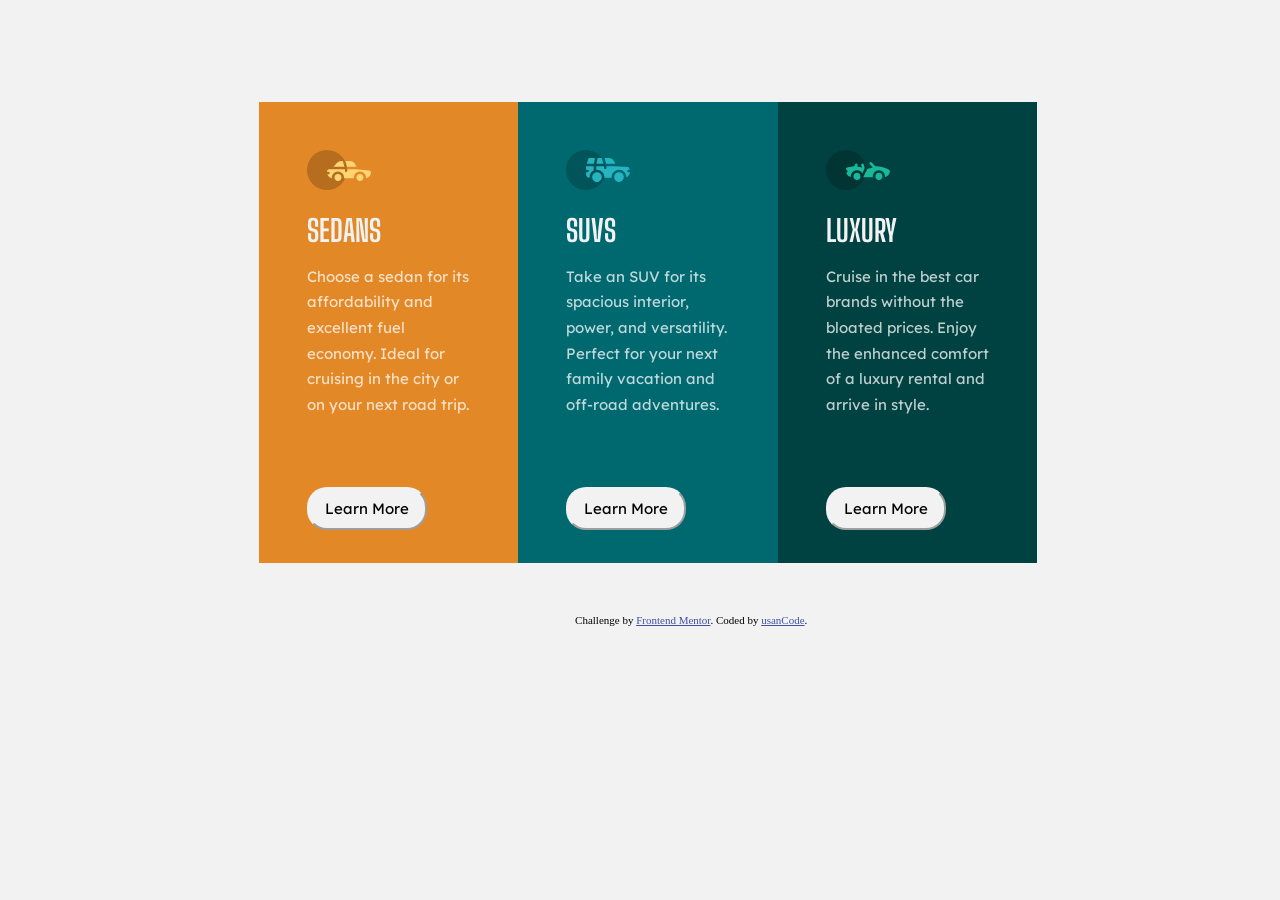
<file: 3-column-preview-card-component-main/index.html>
<!DOCTYPE html>
<html lang="en">
<head>
  <meta charset="UTF-8">
  <meta name="viewport" content="width=device-width, initial-scale=1.0"> <!-- displays site properly based on user's device -->

  <link rel="icon" type="image/png" sizes="32x32" href="./images/favicon-32x32.png">
  
  <title>Frontend Mentor | 3-column preview card component</title>
  <link rel="stylesheet" href="./main.css">
  <!-- Feel free to remove these styles or customise in your own stylesheet 👍 -->
  <style>
    .attribution { font-size: 11px; text-align: center; }
    .attribution a { color: hsl(228, 45%, 44%); }
  </style>
</head>
<body>
  <main>
    <div class="mainContainer">
      <div class="firstContainer">
        <img src="./images/icon-sedans.svg" alt="">
  <h1>Sedans</h1>
  <p>
  Choose a sedan for its affordability and excellent fuel economy. Ideal for cruising in the city 
  or on your next road trip.
</p>
</div>
<div class="sedans_butt_container">
<button class="sedans_button" aria-label="button" ></button>
</div>

<div class="secondContainer">
  <img src="./images/icon-suvs.svg" alt="">
 <h1>SUVs</h1> 
 <p>
  Take an SUV for its spacious interior, power, and versatility. Perfect for your next family vacation 
  and off-road adventures.
</p>
</div>
<div class="suvs_butt_container"  >
<button class="suvs_button" aria-label="button"   ></button>
</div>
<div class="thirdContainer">
  <img src="./images/icon-luxury.svg" alt="">
 <h1>Luxury</h1>
 <p>
  Cruise in the best car brands without the bloated prices. Enjoy the enhanced comfort of a luxury 
  rental and arrive in style.
</p>
</div>
<div class="luxury_butt_container"  >
<button class="luxury_button" aria-label="button"  ></button>
</div>

</div>

  <div class="attribution">
    Challenge by <a href="https://www.frontendmentor.io?ref=challenge" target="_blank" aria-label="about the challenge"      >Frontend Mentor</a>. 
    Coded by <a href="#"  aria-label="about the owner" >usanCode</a>.
  </div>
</main>

</body>
</html>
</file>
<file: 3-column-preview-card-component-main/main.css>
@import url('https://fonts.googleapis.com/css2?family=Lexend+Deca&display=swap');

@import url('https://fonts.googleapis.com/css2?family=Big+Shoulders+Display:wght@700&display=swap');


p{
    color: hsla(0, 0%, 100%, 0.75);
    padding-bottom:10px;
}

body{
    background-color: hsl(0, 0%, 95%);
    font-size: 15px;
    
    margin-top:8%;
    margin-bottom:4%;
    margin-left:4%;
    margin-right:4%;
 
    width:100%;
   
    
}

.mainContainer{
    display:grid;
    grid-template-columns: 30% 30% 30%; 
    grid-template-rows:65% 10%;
    margin:auto;
    width:54rem;
    height:32rem;
 
}


.firstContainer{
    background-color: hsl(31, 77%, 52%) ;
    grid-column-start:1 ;
    grid-column-end: 2;
    grid-row-start:1 ;
    grid-row-end: 2;
    padding: 3rem;
    font-family:Lexend Deca ;
    font-weight: 400;
    line-height: 1.6rem;

    
}
.sedans_butt_container{
    background-color: hsl(31, 77%, 52%) ;
    grid-column-start:1 ;
    grid-column-end: 2;
    grid-row-start:2 ;
    grid-row-end: 3;
    padding-bottom: 6rem;
    padding-top: 2rem;
    padding-right: 3rem;
    padding-left: 3rem;
   
   
   
}

.secondContainer{
    background-color: hsl(184, 100%, 22%) ;
    grid-column-start:2 ;
    grid-column-end: 3;
    grid-row-start:1 ;
    grid-row-end: 2; 
    padding: 3rem; 
    font-family:Lexend Deca ;
    font-weight: 400;
    line-height: 1.6rem;
}

.suvs_butt_container{
    background-color: hsl(184, 100%, 22%) ;
    grid-column-start:2 ;
    grid-column-end: 3;
    grid-row-start:2 ;
    grid-row-end: 3; 
    padding-bottom: 6rem;
    padding-top: 2rem;
    padding-right: 3rem;
    padding-left: 3rem;
}

.thirdContainer{
    
    background-color: hsl(179, 100%, 13%) ;
    grid-column-start:3 ;
    grid-column-end: 4;
    grid-row-start:1 ;
    grid-row-end: 2;
    padding: 3rem;
    font-family:Lexend Deca ;
    font-weight: 400;
    line-height: 1.6rem;

}

.luxury_butt_container {
    background-color: hsl(179, 100%, 13%) ;
    grid-column-start:3 ;
    grid-column-end: 4;
    grid-row-start:2 ;
    grid-row-end: 3;
    padding-bottom: 6rem;
    padding-top: 2rem;
    padding-right: 3rem;
    padding-left: 3rem;

}


h1{
    color: hsl(0, 0%, 95%);
    text-transform: uppercase;
    font-family: Big Shoulders Display;
    font-weight: 700;

}
.sedans_button{
    
    width: 120px;
    background-color:hsl(0, 0%, 95%) ;
    border-color:hsl(0, 0%, 95%) ;
    border-radius: 20px;
    padding: 10px;
    margin-top:20px;
    font-family:Lexend Deca ;
    font-weight: 400;

}
.sedans_button::after{
    content: "Learn More";
    font-size: 15px;
    padding:auto;
    font-family:Lexend Deca ;
    font-weight: 400;
    
}
 .sedans_button:hover{
    cursor:pointer;
    background-color:hsl(31, 77%, 52%);
    border-color:white ;
    border-width:1px ;
    color:hsl(0, 0%, 95%);  
    font-family:Lexend Deca ;
    font-weight: 400;

}

.luxury_button{
    width: 120px;
    background-color:hsl(0, 0%, 95%) ;
    border-color:hsl(0, 0%, 95%) ;
    border-radius: 20px;
    padding: 10px;
    margin-top:20px;
    font-family:Lexend Deca ;
    font-weight: 400;

}
.luxury_button::after{
    content: "Learn More";
    font-size: 15px;
    padding:auto;
    font-family:Lexend Deca ;
    font-weight: 400;

    
}
 .luxury_button:hover{
    cursor:pointer;
    background-color:hsl(179, 100%, 13%);
    border-color:white ;
    border-width:1px ;
    color:hsl(0, 0%, 95%);  
    font-family:Lexend Deca ;
    font-weight: 400;

}
.suvs_button{
    
    width: 120px;
    background-color:hsl(0, 0%, 95%) ;
    border-color:hsl(0, 0%, 95%) ;
    border-radius: 20px;
    padding: 10px;
    margin-top:20px;
    font-family:Lexend Deca ;
    font-weight: 400;

}
.suvs_button::after{
    content: "Learn More";
    font-size: 15px;
    padding:auto;
    font-family:Lexend Deca ;
    font-weight: 400;
    font-family:Lexend Deca ;
    font-weight: 400;

    
}
 .suvs_button:hover{
    
    cursor:pointer;
    background-color:hsl(184, 100%, 22%);
    border-color:white ;
    border-width:1px ;
    color:hsl(0, 0%, 95%);   
    font-family:Lexend Deca ;
    font-weight: 400;

}

@media screen  and(max-width:925px)   {  

    
.mainContainer{
    display:grid;
    grid-template-columns: 30% 30% 30%; 
    grid-template-rows:30% 15%;
    margin:auto;
    

}


}



@media screen and (max-width:765px) {
    body{
        background-color: hsl(0, 0%, 95%);
        font-size: 15px;
        width:100%;
        margin:auto;
        
        
        
    }
    
    .mainContainer{
        display:grid;
        grid-template-columns: 85% ; 
        grid-template-rows:23%  10% 23% 10% 23% 10%;
        width:25rem;
        height:69rem;
        margin:2rem;
        justify-content: center;
    
    }


    .firstContainer{
        background-color: hsl(31, 77%, 52%) ;
       grid-column-start:1 ;
       grid-column-end: 2;
       grid-row-start:1 ;
       grid-row-end: 2;
       padding: 1.9rem;
       font-family:Lexend Deca ;
       font-weight: 400;
    }
    
    .sedans_butt_container{
        background-color: hsl(31, 77%, 52%) ;
       grid-column-start:1 ;
       grid-column-end: 2;
       grid-row-start:2 ;
       grid-row-end: 3;
       padding-right: 1.9rem;
        padding-left: 1.9rem;
        padding-bottom:0;
        padding-top: 0;
       
       
    }
    .secondContainer{
        background-color: hsl(184, 100%, 22%) ;
        grid-column-start:1 ;
       grid-column-end: 2;
       grid-row-start:3 ;
       grid-row-end: 4; 
       padding: 1.9rem;
       font-family:Lexend Deca ;
    font-weight: 400;
        
    }
    .suvs_butt_container{
        background-color: hsl(184, 100%, 22%) ;
        grid-column-start:1 ;
       grid-column-end: 2;
       grid-row-start:4 ;
       grid-row-end: 5; 
       padding-right: 1.9rem;
        padding-left: 1.9rem;
        padding-bottom:0;
        padding-top: 0;
       
    }

    .thirdContainer{
        
        background-color: hsl(179, 100%, 13%) ;
        grid-column-start:1 ;
        grid-column-end: 2;
        grid-row-start:5 ;
        grid-row-end: 6;
        padding: 1.9rem;
        font-family:Lexend Deca ;
    font-weight: 400;
    
    }
    .luxury_butt_container {
        background-color: hsl(179, 100%, 13%) ;
        grid-column-start:1 ;
        grid-column-end: 2;
        grid-row-start:6 ;
        grid-row-end: 7;
        padding-right: 1.9rem;
        padding-left: 1.9rem;
        padding-bottom:0;
        padding-top: 0;
        
    }

}
</file>
<file: 3-column-preview-card-component-main/3-column-preview-card-component-main/main.css>
@import url('https://fonts.googleapis.com/css2?family=Lexend+Deca&display=swap');

@import url('https://fonts.googleapis.com/css2?family=Big+Shoulders+Display:wght@700&display=swap');


p{
    color: hsla(0, 0%, 100%, 0.75);
    padding-bottom:10px;
}

body{
    background-color: hsl(0, 0%, 95%);
    font-size: 15px;
    
    margin-top:8%;
    margin-bottom:4%;
    margin-left:4%;
    margin-right:4%;
 
    width:100%;
   
    
}

.mainContainer{
    display:grid;
    grid-template-columns: 30% 30% 30%; 
    grid-template-rows:65% 10%;
    margin:auto;
    width:54rem;
    height:32rem;
 
}


.firstContainer{
    background-color: hsl(31, 77%, 52%) ;
    grid-column-start:1 ;
    grid-column-end: 2;
    grid-row-start:1 ;
    grid-row-end: 2;
    padding: 3rem;
    font-family:Lexend Deca ;
    font-weight: 400;
    line-height: 1.6rem;

    
}
.sedans_butt_container{
    background-color: hsl(31, 77%, 52%) ;
    grid-column-start:1 ;
    grid-column-end: 2;
    grid-row-start:2 ;
    grid-row-end: 3;
    padding-bottom: 6rem;
    padding-top: 2rem;
    padding-right: 3rem;
    padding-left: 3rem;
   
   
   
}

.secondContainer{
    background-color: hsl(184, 100%, 22%) ;
    grid-column-start:2 ;
    grid-column-end: 3;
    grid-row-start:1 ;
    grid-row-end: 2; 
    padding: 3rem; 
    font-family:Lexend Deca ;
    font-weight: 400;
    line-height: 1.6rem;
}

.suvs_butt_container{
    background-color: hsl(184, 100%, 22%) ;
    grid-column-start:2 ;
    grid-column-end: 3;
    grid-row-start:2 ;
    grid-row-end: 3; 
    padding-bottom: 6rem;
    padding-top: 2rem;
    padding-right: 3rem;
    padding-left: 3rem;
}

.thirdContainer{
    
    background-color: hsl(179, 100%, 13%) ;
    grid-column-start:3 ;
    grid-column-end: 4;
    grid-row-start:1 ;
    grid-row-end: 2;
    padding: 3rem;
    font-family:Lexend Deca ;
    font-weight: 400;
    line-height: 1.6rem;

}

.luxury_butt_container {
    background-color: hsl(179, 100%, 13%) ;
    grid-column-start:3 ;
    grid-column-end: 4;
    grid-row-start:2 ;
    grid-row-end: 3;
    padding-bottom: 6rem;
    padding-top: 2rem;
    padding-right: 3rem;
    padding-left: 3rem;

}


h1{
    color: hsl(0, 0%, 95%);
    text-transform: uppercase;
    font-family: Big Shoulders Display;
    font-weight: 700;

}
.sedans_button{
    
    width: 120px;
    background-color:hsl(0, 0%, 95%) ;
    border-color:hsl(0, 0%, 95%) ;
    border-radius: 20px;
    padding: 10px;
    margin-top:20px;
    font-family:Lexend Deca ;
    font-weight: 400;

}
.sedans_button::after{
    content: "Learn More";
    font-size: 15px;
    padding:auto;
    font-family:Lexend Deca ;
    font-weight: 400;
    
}
 .sedans_button:hover{
    cursor:pointer;
    background-color:hsl(31, 77%, 52%);
    border-color:white ;
    border-width:1px ;
    color:hsl(0, 0%, 95%);  
    font-family:Lexend Deca ;
    font-weight: 400;

}

.luxury_button{
    width: 120px;
    background-color:hsl(0, 0%, 95%) ;
    border-color:hsl(0, 0%, 95%) ;
    border-radius: 20px;
    padding: 10px;
    margin-top:20px;
    font-family:Lexend Deca ;
    font-weight: 400;

}
.luxury_button::after{
    content: "Learn More";
    font-size: 15px;
    padding:auto;
    font-family:Lexend Deca ;
    font-weight: 400;

    
}
 .luxury_button:hover{
    cursor:pointer;
    background-color:hsl(179, 100%, 13%);
    border-color:white ;
    border-width:1px ;
    color:hsl(0, 0%, 95%);  
    font-family:Lexend Deca ;
    font-weight: 400;

}
.suvs_button{
    
    width: 120px;
    background-color:hsl(0, 0%, 95%) ;
    border-color:hsl(0, 0%, 95%) ;
    border-radius: 20px;
    padding: 10px;
    margin-top:20px;
    font-family:Lexend Deca ;
    font-weight: 400;

}
.suvs_button::after{
    content: "Learn More";
    font-size: 15px;
    padding:auto;
    font-family:Lexend Deca ;
    font-weight: 400;
    font-family:Lexend Deca ;
    font-weight: 400;

    
}
 .suvs_button:hover{
    
    cursor:pointer;
    background-color:hsl(184, 100%, 22%);
    border-color:white ;
    border-width:1px ;
    color:hsl(0, 0%, 95%);   
    font-family:Lexend Deca ;
    font-weight: 400;

}

@media screen  and(max-width:925px)   {  

    
.mainContainer{
    display:grid;
    grid-template-columns: 30% 30% 30%; 
    grid-template-rows:30% 15%;
    margin:auto;
    

}


}



@media screen and (max-width:765px) {
    body{
        background-color: hsl(0, 0%, 95%);
        font-size: 15px;
        width:100%;
        margin:auto;
        
        
        
    }
    
    .mainContainer{
        display:grid;
        grid-template-columns: 85% ; 
        grid-template-rows:23%  10% 23% 10% 23% 10%;
        width:25rem;
        height:69rem;
        margin:2rem;
        justify-content: center;
    
    }


    .firstContainer{
        background-color: hsl(31, 77%, 52%) ;
       grid-column-start:1 ;
       grid-column-end: 2;
       grid-row-start:1 ;
       grid-row-end: 2;
       padding: 1.9rem;
       font-family:Lexend Deca ;
       font-weight: 400;
    }
    
    .sedans_butt_container{
        background-color: hsl(31, 77%, 52%) ;
       grid-column-start:1 ;
       grid-column-end: 2;
       grid-row-start:2 ;
       grid-row-end: 3;
       padding-right: 1.9rem;
        padding-left: 1.9rem;
        padding-bottom:0;
        padding-top: 0;
       
       
    }
    .secondContainer{
        background-color: hsl(184, 100%, 22%) ;
        grid-column-start:1 ;
       grid-column-end: 2;
       grid-row-start:3 ;
       grid-row-end: 4; 
       padding: 1.9rem;
       font-family:Lexend Deca ;
    font-weight: 400;
        
    }
    .suvs_butt_container{
        background-color: hsl(184, 100%, 22%) ;
        grid-column-start:1 ;
       grid-column-end: 2;
       grid-row-start:4 ;
       grid-row-end: 5; 
       padding-right: 1.9rem;
        padding-left: 1.9rem;
        padding-bottom:0;
        padding-top: 0;
       
    }

    .thirdContainer{
        
        background-color: hsl(179, 100%, 13%) ;
        grid-column-start:1 ;
        grid-column-end: 2;
        grid-row-start:5 ;
        grid-row-end: 6;
        padding: 1.9rem;
        font-family:Lexend Deca ;
    font-weight: 400;
    
    }
    .luxury_butt_container {
        background-color: hsl(179, 100%, 13%) ;
        grid-column-start:1 ;
        grid-column-end: 2;
        grid-row-start:6 ;
        grid-row-end: 7;
        padding-right: 1.9rem;
        padding-left: 1.9rem;
        padding-bottom:0;
        padding-top: 0;
        
    }

}
</file>
